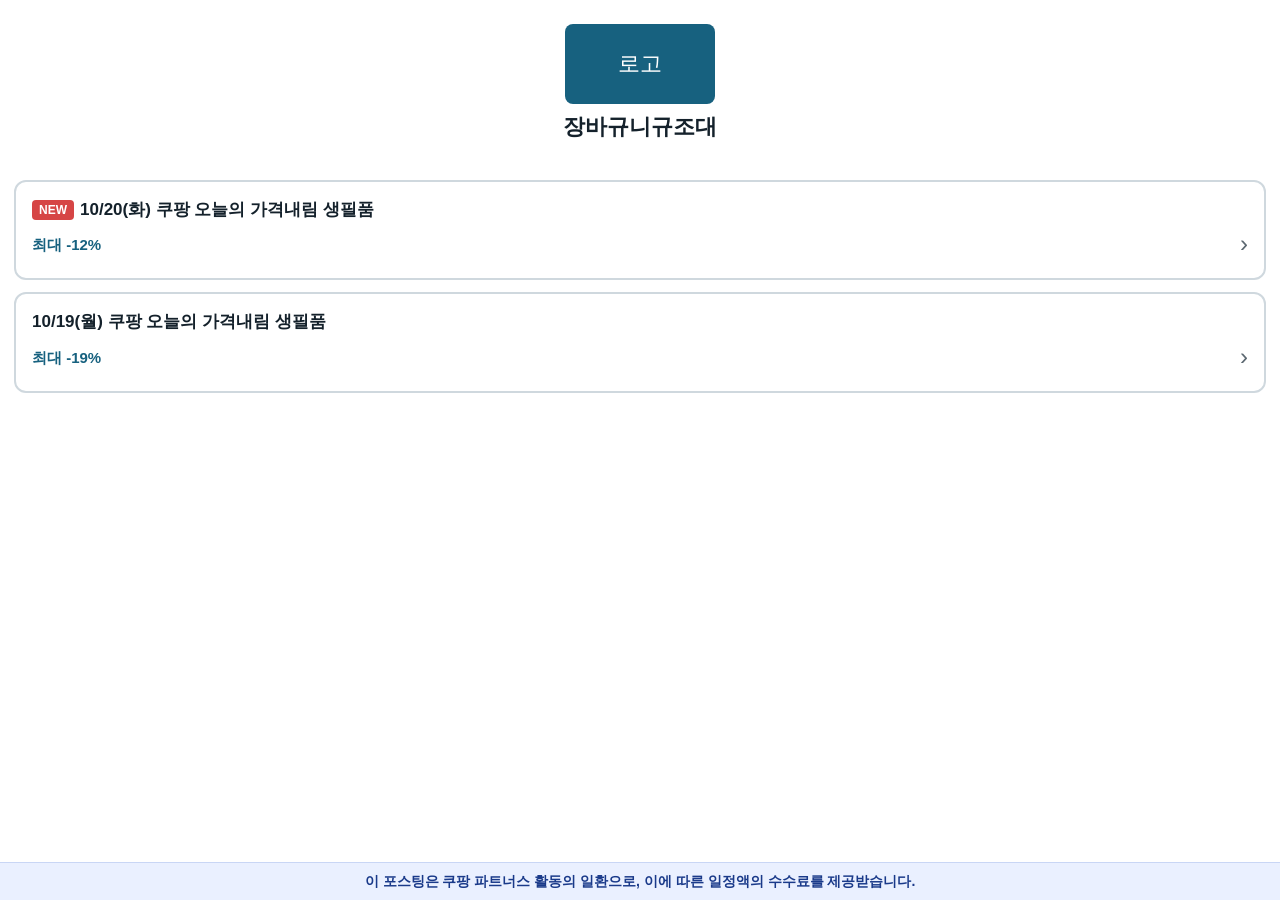
<file: docs/index.html>
<!doctype html><html lang="ko"><head><meta charset="utf-8">
<meta name="viewport" content="width=device-width,initial-scale=1"><meta name="color-scheme" content="light"><title>장바규니규조대</title>
<link rel="stylesheet" href="style.css?v=5c2edeef"></head><body>
<header class="top home-top"><div class="logo">로고</div><h1>장바규니규조대</h1></header>
<main><ul class="days"><li><a href="2026-10-20/index.html"><span><em>NEW</em>10/20(화) 쿠팡 오늘의 가격내림 생필품</span><small>최대 -12%</small><b>›</b></a></li><li><a href="2026-10-19/index.html"><span>10/19(월) 쿠팡 오늘의 가격내림 생필품</span><small>최대 -19%</small><b>›</b></a></li></ul></main>
<footer></footer><div class="ad-bar">이 포스팅은 쿠팡 파트너스 활동의 일환으로, 이에 따른 일정액의 수수료를 제공받습니다.</div></body></html>
</file>
<file: docs/style.css>
:root{--blue:#17617f;--ink:#14212b;--sub:#5b6770;--line:#e3e8ec;--bg:#fff;--soft:#f4f7f9;--down:#d64545}
*{box-sizing:border-box}
body{margin:0;background:var(--bg);color:var(--ink);font-family:Pretendard,"Apple SD Gothic Neo","Malgun Gothic","Noto Sans KR",sans-serif;line-height:1.45;-webkit-text-size-adjust:100%}
a{color:inherit;text-decoration:none}
header.top{padding:20px 16px 12px;text-align:center}
.home{font-size:13px;color:var(--blue);font-weight:700}
h1{font-size:19px;line-height:1.35;margin:8px 0}
.note{font-size:12px;color:var(--sub);margin:4px 0}
.ad{font-size:11px;color:var(--sub);margin:4px 0}
.chips{display:flex;gap:8px;overflow-x:auto;padding:8px 16px;position:sticky;top:0;background:var(--bg);border-bottom:1px solid var(--line);scrollbar-width:none}
.chips a{flex:0 0 auto;padding:7px 12px;border-radius:999px;background:var(--soft);font-size:13px;font-weight:600}
.chips small{margin-left:4px;color:var(--blue)}
main{padding:0 16px 24px}
section{padding-top:22px}
h2{font-size:17px;margin:0 0 10px;color:var(--blue)}
.card{border:1px solid var(--line);border-radius:14px;overflow:hidden;background:#fff}
.photo{position:relative;background:linear-gradient(135deg,#e8eef2,#d5dee4);display:flex;align-items:center;justify-content:center;color:#8a98a2;font-size:12px;aspect-ratio:4/3}
.rank{position:absolute;left:8px;top:8px;background:var(--blue);color:#fff;width:24px;height:24px;border-radius:50%;display:flex;align-items:center;justify-content:center;font-size:13px}
.body{padding:10px 12px 12px}
h3{font-size:14px;margin:0 0 6px;font-weight:600;display:-webkit-box;-webkit-line-clamp:2;-webkit-box-orient:vertical;overflow:hidden}
.price{margin:0;font-size:13px}.price s{color:var(--sub)}.price i{color:var(--sub);font-style:normal}.price strong{font-size:15px}
.meta{margin:6px 0 8px;font-size:12px;color:var(--sub)}
.pct{display:inline-block;background:var(--down);color:#fff;font-weight:800;font-size:14px;padding:2px 8px;border-radius:6px;margin-right:8px}
.btn{display:block;text-align:center;background:var(--blue);color:#fff;font-weight:700;font-size:13px;padding:9px;border-radius:8px}
.hero h3{font-size:16px;-webkit-line-clamp:3}.hero .photo{aspect-ratio:16/10}
.grid{display:grid;grid-template-columns:minmax(0,1fr) minmax(0,1fr);gap:10px;margin-top:10px}
.grid .photo{aspect-ratio:1/1}.grid .price s{display:block}.grid .price i{display:none}.grid .price strong{font-size:14px}
details{margin-top:10px;font-size:13px}summary{padding:10px 12px;background:var(--soft);border-radius:8px;font-weight:600;cursor:pointer}
details ul{list-style:none;margin:6px 0 0;padding:0}details li{display:flex;justify-content:space-between;gap:10px;padding:8px 4px;border-bottom:1px solid var(--line)}details b{color:var(--down)}
.empty{color:var(--sub);font-size:13px}
footer{padding:16px;text-align:center;border-top:1px solid var(--line);font-size:12px;color:var(--sub)}
.logo{width:150px;height:72px;margin:0 auto;background:var(--blue);color:#fff;border-radius:8px;display:flex;align-items:center;justify-content:center;font-size:20px}
.days{list-style:none;margin:0;padding:12px 0}
.days a{display:flex;justify-content:space-between;align-items:center;gap:10px;padding:14px 4px;border-bottom:1px solid var(--line);font-size:14px;font-weight:600}
.days small{color:var(--blue);font-weight:700;white-space:nowrap}
.days em{font-style:normal;background:var(--down);color:#fff;font-size:10px;font-weight:800;padding:2px 6px;border-radius:4px;margin-right:6px;vertical-align:1px}
.days b{color:var(--sub);font-size:18px;font-weight:400}
.days a{display:grid;grid-template-columns:1fr auto;column-gap:10px;row-gap:2px;align-items:center}
.days span{word-break:keep-all;grid-column:1;line-height:1.4}
.days small{grid-column:1;grid-row:2}
.days b{grid-column:2;grid-row:1/3}

.days a{display:flex;align-items:center;gap:8px;font-size:13.5px;padding:14px 2px}
.days span{flex:1 1 auto;min-width:0;white-space:nowrap;overflow:hidden;text-overflow:ellipsis;word-break:normal}
.days small{flex:0 0 auto;grid-row:auto}
.days b{flex:0 0 auto;grid-row:auto}

.ad-top-unused{font-size:14px;font-weight:700;color:#1a3a8a;background:#eaf0ff;border-radius:8px;padding:8px 10px;margin:8px 0;line-height:1.4}

.ad-bar{position:fixed;left:0;right:0;bottom:0;z-index:10;background:#eaf0ff;color:#1a3a8a;font-size:13px;font-weight:700;text-align:center;line-height:1.35;padding:9px 16px calc(9px + env(safe-area-inset-bottom,0px));border-top:1px solid #c9d6f5}
body{padding-bottom:64px}

.photo img{width:100%;height:100%;object-fit:contain;background:#fff;display:block}

a.photo{display:flex;color:inherit}

/* 모바일 가독성: 글씨 키우고 칸 구분 뚜렷하게 (2026-10-19 산큐백 피드백) */
:root{color-scheme:light;--line:#cfd8de}
body{font-size:16px}
header.top{padding:24px 16px 14px}
h1{font-size:22px}
.note{font-size:14px}
.chips{padding:10px 16px}
.chips a{padding:9px 14px;font-size:15px}
main{padding:0 14px 28px}
section{margin-top:28px;padding-top:0}
section:first-of-type{margin-top:16px}
h2{font-size:21px;margin:0 0 12px;padding:12px 14px;background:var(--soft);border-left:6px solid var(--blue);border-radius:6px}
.card{border:2px solid var(--line);border-radius:14px}
.body{padding:12px 14px 14px}
h3{font-size:16px;line-height:1.4;margin-bottom:8px}
.hero h3{font-size:18px}
.price{font-size:15px}.price strong{font-size:18px}
.grid{gap:12px;margin-top:12px}
.grid .price strong{font-size:16px}
.meta{font-size:14px;margin:8px 0 10px}
.pct{font-size:17px;padding:3px 10px}
.rank{width:30px;height:30px;font-size:16px}
.btn{font-size:16px;padding:13px}
details{font-size:15px}summary{padding:13px 14px;font-size:16px}
.empty{font-size:15px}
.logo{height:80px;font-size:22px}
.days{padding:16px 0}
.days li{margin-bottom:12px}
.days a{display:flex;flex-wrap:wrap;align-items:center;gap:6px 10px;padding:16px 16px;font-size:17px;border:2px solid var(--line);border-radius:12px;background:#fff}
.days span{flex:1 1 100%;white-space:normal;overflow:visible;text-overflow:clip;word-break:keep-all;line-height:1.4}
.days small{flex:1 1 auto;font-size:15px}
.days b{font-size:24px}
.days em{font-size:12px;padding:3px 7px}
.ad-bar{font-size:14px}
body{padding-bottom:76px}
footer:empty{display:none}
.tag{display:inline-block;background:#eef2f6;color:#4a5a6a;font-size:11px;padding:2px 7px;border-radius:5px;margin-right:6px}
</file>
